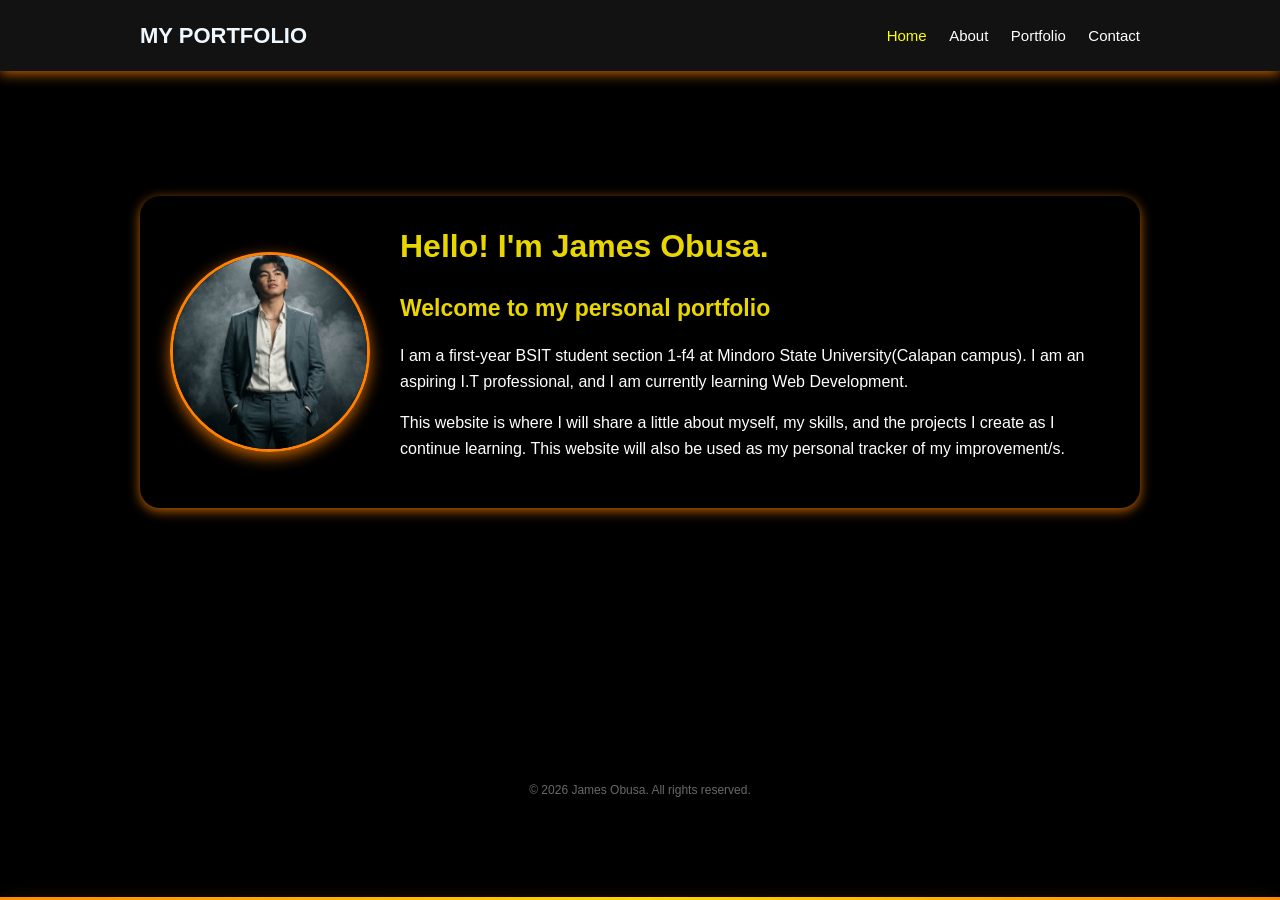
<file: index.html>
<!DOCTYPE html>
<html lang="en">
<head>
    <meta charset="UTF-8">
    <meta name="viewport" content="width=device-width, initial-scale=1.0">
    <title>Home | MY PORTFOLIO</title>
    <link rel="stylesheet" href="style.css">
</head>
<body>
    <header>
        <div class="container header-content">
            <p class="logo">MY PORTFOLIO</p>
            <nav>
                <a class="active" href="index.html">Home</a>
                <a href="about.html">About</a>
                <a href="portfolio.html">Portfolio</a>
                <a href="contact.html">Contact</a>
            </nav>
        </div> 
    </header> 
    
    <main class="container">
        <section class="card home-layout">
            <img title="James Obusa" class="profile-photo" src="Images\professional picture.jpg" alt="James Obusa">

            <div>
                <h1>Hello! I'm James Obusa.</h1>
                <h2>Welcome to my personal portfolio</h2>
                <p>
                    I am a first-year BSIT student section 1-f4 at Mindoro State University(Calapan campus).
                    I am an aspiring I.T professional, and I am currently learning Web Development. 
                </p>
                <p>
                    This website is where I will share a little about myself,
                    my skills, and the projects I create as I continue learning.
                    This website will also be used as my personal tracker of my improvement/s.
                </p>

            </div>
        </section>
    </main>

    <footer>
        <p>&copy; 2026 James Obusa. All rights reserved.</p>
    </footer>
</body>
</html>
</file>
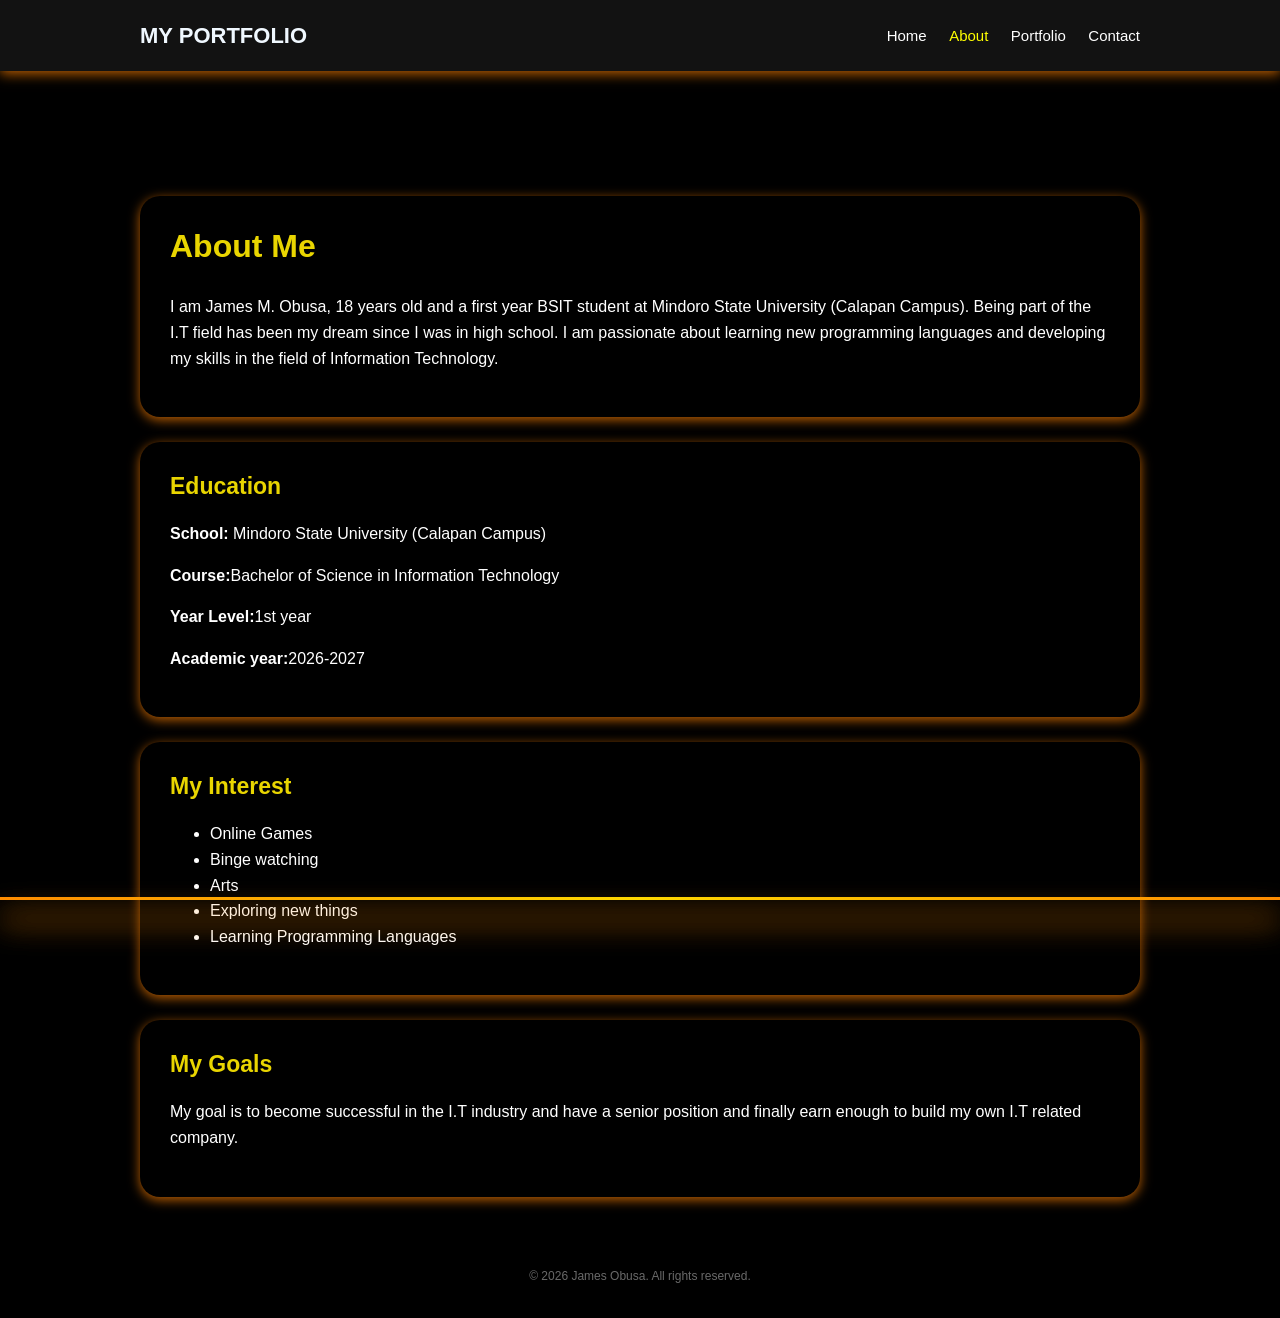
<file: about.html>
<!DOCTYPE html>
<html lang="en">
<head>
    <meta charset="UTF-8">
    <meta name="viewport" content="width=device-width, initial-scale=1.0">
    <title>About | MY PORTFOLIO</title>
    <link rel="stylesheet" href="style.css">
</head>
<body>
    <header>
        <div class="container header-content">
            <p class="logo">MY PORTFOLIO</p>
            <nav>
                <a href="index.html">Home</a>
                <a class="active" href="about.html">About</a>
                <a href="portfolio.html">Portfolio</a>
                <a href="contact.html">Contact</a>
            </nav>
        </div>
    </header>

    <main class="container">
        <section class="card">
            <h1>About Me</h1>
            <p>I am James M. Obusa, 18 years old and a first year BSIT student at Mindoro State University (Calapan Campus).
                Being part of the I.T field has been my dream since I was in high school. I am passionate about learning new programming languages and developing my skills in the field of Information Technology.
                
            </p>
        </section>

        <section class="card">
            <h2>Education</h2>
            <p><strong>School:</strong> Mindoro State University (Calapan Campus)</p>
            <p><strong>Course:</strong>Bachelor of Science in Information Technology</p>  
            <p><strong>Year Level:</strong>1st year</p>  
            <p><strong>Academic year:</strong>2026-2027</p>
        </section>

        <section class="card">
            <h2>My Interest</h2>
            <ul>
                <li>Online Games</li>
                <li>Binge watching</li>
                <li>Arts</li>
                <li>Exploring new things</li>
                <li>Learning Programming Languages</li>
            </ul>
        </section>

        <section class="card">
            <h2>My Goals</h2>
            <p>My goal is to become successful in the I.T industry and have a senior position and finally earn enough to build my own I.T related company.</p>
        </section>
    </main>

    <footer>
        <p>&copy; 2026 James Obusa. All rights reserved.</p>
    </footer> 
</body>
</html>
</file>
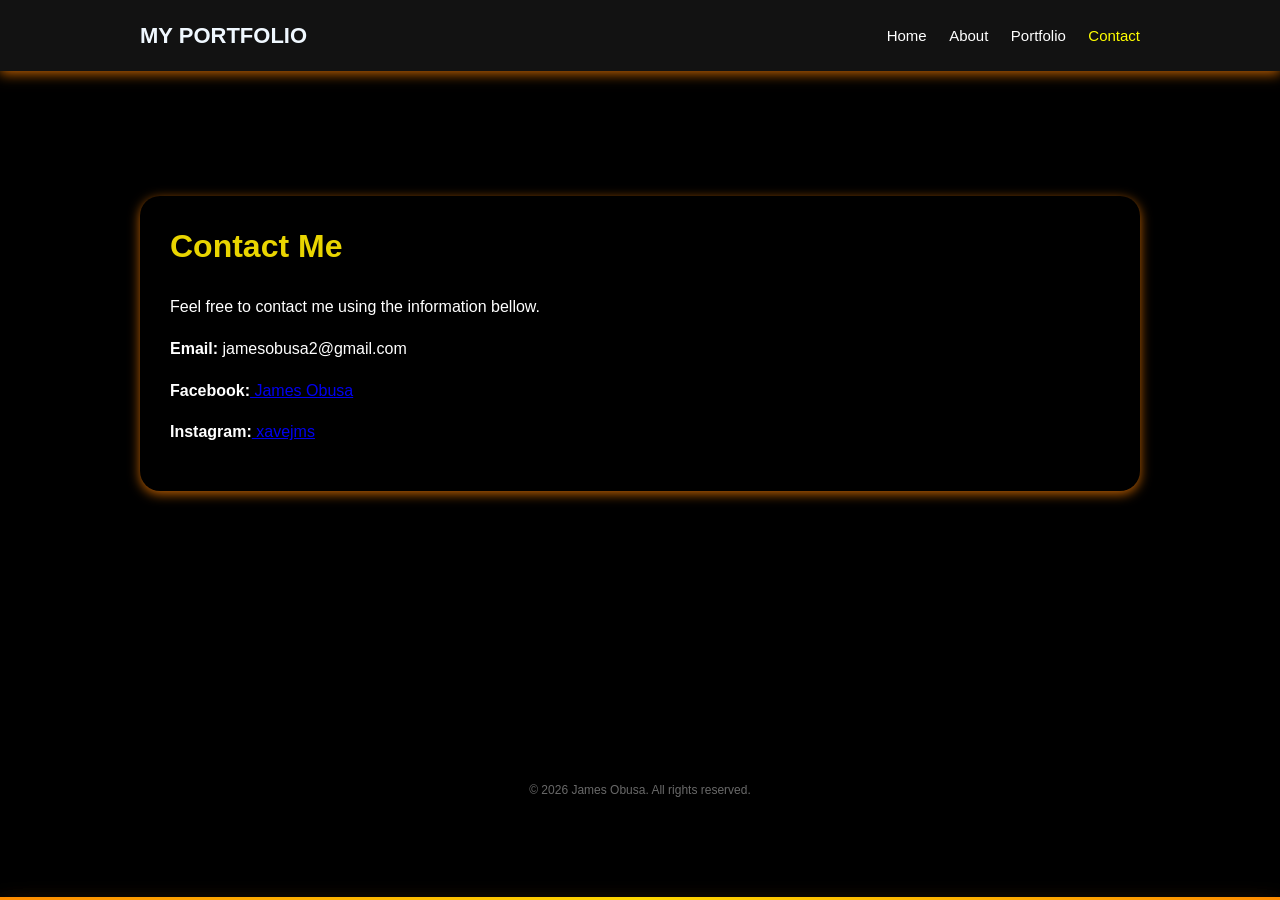
<file: contact.html>
<!DOCTYPE html>
<html lang="en">
<head>
    <meta charset="UTF-8">
    <meta name="viewport" content="width=device-width, initial-scale=1.0">
    <title>Contact | MY PORTFOLIO</title>
    <link rel="stylesheet" href="style.css">
</head>
<body>
    <header>
        <div class="container header-content">
            <p class="logo">MY PORTFOLIO</p>
            <nav>
                <a href="index.html">Home</a>
                <a href="about.html">About</a>
                <a href="portfolio.html">Portfolio</a>
                <a class="active" href="contact.html">Contact</a>
            </nav>
        </div>
    </header>

    <main class="container">
        <section class="card">
            <h1>Contact Me</h1>
            <p>
                Feel free to contact me using the information bellow.
            </p>

            <p><strong>Email:</strong> jamesobusa2@gmail.com</p>
            <p title="Click to direct to my Facebook"><strong>Facebook:</strong><a href="https://www.facebook.com/james.mabangloobusa"> James Obusa</a></p>
            <p><strong>Instagram:</strong><a href="https://www.instagram.com/xavejms/"> xavejms</a></p>
        </section>
    </main>

    <footer>
        <p>&copy; 2026 James Obusa. All rights reserved.</p>
    </footer>
</body>
</html>
</file>
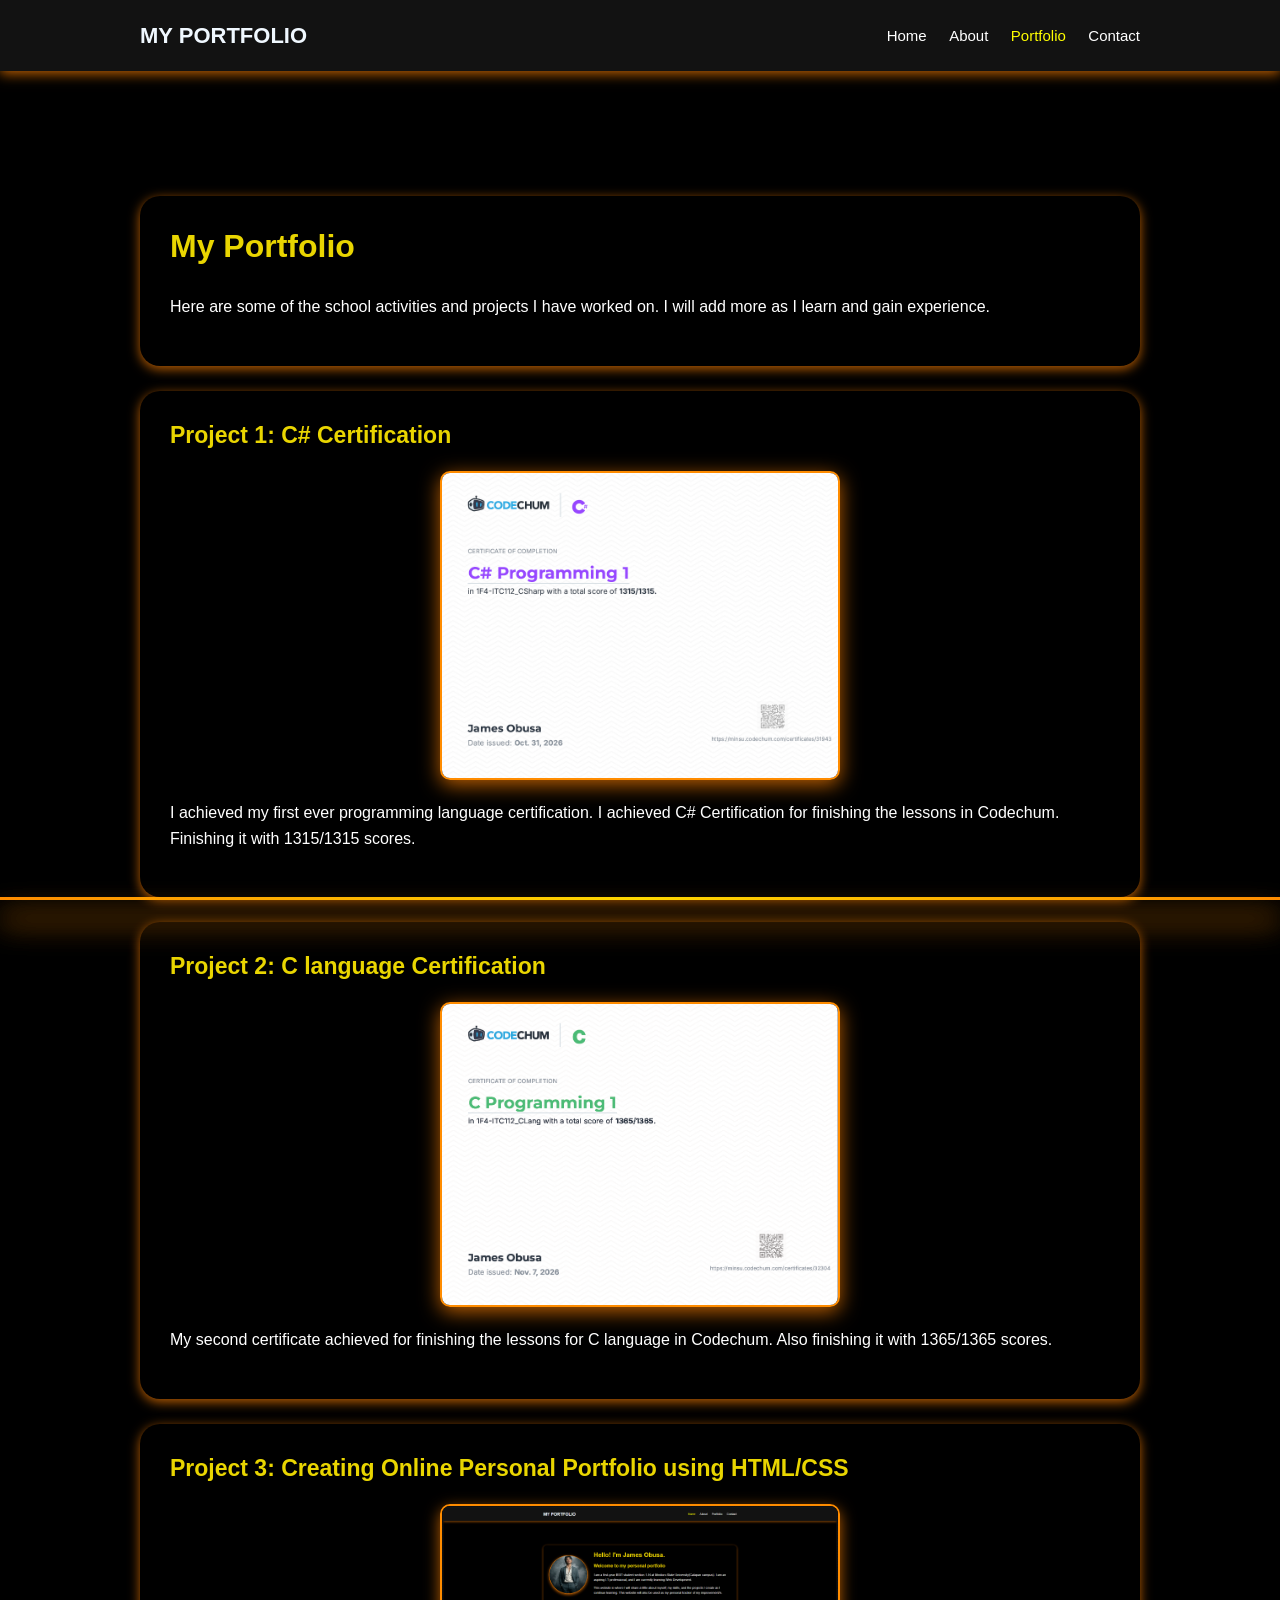
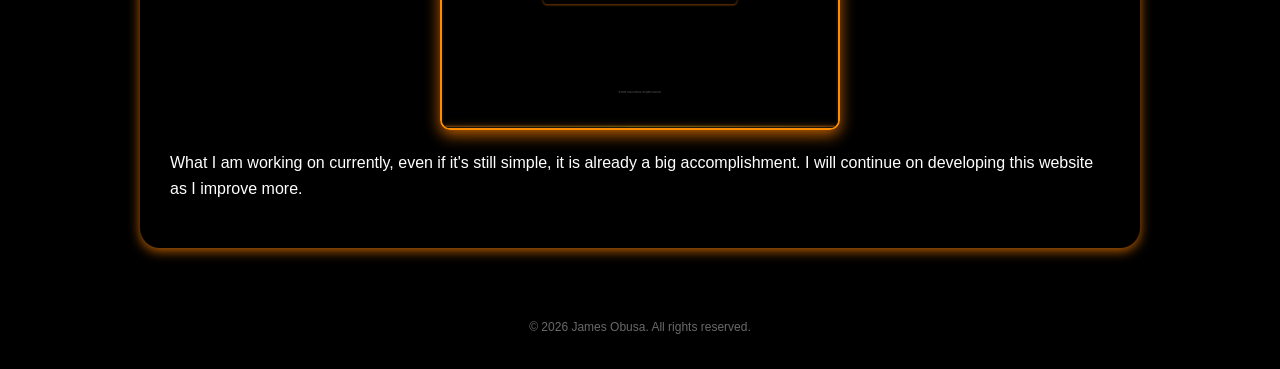
<file: portfolio.html>
<!DOCTYPE html>
<html lang="en">
<head>
    <meta charset="UTF-8">
    <meta name="viewport" content="width=device-width, initial-scale=1.0">
    <title>Portfolio | MY PORTFOLIO</title>
    <link rel="stylesheet" href="style.css">
</head>
<body>
    <header>
        <div class="container header-content">
            <p class="logo">MY PORTFOLIO</p>
            <nav>
                <a href="index.html">Home</a>
                <a href="about.html">About</a>
                <a class="active" href="portfolio.html">Portfolio</a>
                <a href="contact.html">Contact</a>
            </nav>
        </div>
    </header>

    <main class="container">
        <section class="card">
            <h1>My Portfolio</h1>
            <p>Here are some of the school activities and projects I have worked on. 
                I will add more as I learn and gain experience.</p>
        </section>

        <section class="card">
            <h2>Project 1: C# Certification</h2>
            <img title="C# certificate" class="certificate" src="Images\Screenshot 2026-11-16 213308.png" alt="C# certificate">
            <p>I achieved my first ever programming language certification. I achieved C# Certification for finishing the lessons in Codechum. Finishing it with 1315/1315 scores.</p>
        </section>

        <section class="card">
            <h2>Project 2: C language Certification</h2>
            <img title="C language certificate" class="certificate" src="Images\Screenshot 2026-11-16 212611.png" alt="C language certificate">
            <p>My second certificate achieved for finishing the lessons for C language in Codechum. Also finishing it with 1365/1365 scores.</p>
        </section>

        <section class="card">
            <h2>Project 3: Creating Online Personal Portfolio using HTML/CSS</h2>
            <img title="Portfolio Website" class="portfolio-website" src="Images\Screenshot (179).png" alt="Personal Portfolio">
            <p>What I am working on currently, even if it's still simple, it is already a big accomplishment.
                I will continue on developing this website as I improve more.
            </p>
        </section>
    </main>

    <footer>
        <p>&copy; 2026 James Obusa. All rights reserved.</p>
    </footer>
</body>
</html>
</file>
<file: style.css>
*{
    box-sizing: border-box;
}

body{
    margin: 0;
    font-family: Arial, Helvetica, sans-serif;
    background-color: black;
    color: white;
    line-height: 1.6;
}

header{
    background-color: rgb(18, 18, 18);
    color: white;
    box-shadow: 0 3px 12px rgba(255, 129, 3, 0.729);
    padding: 18px 0;
    margin-bottom: 80px;
}



.container{
    width: 90%;
    max-width: 1000px;
    margin: 0 auto;
}

.header-content{
    display: flex;
    justify-content: space-between;
    align-items: center;
    flex-wrap: wrap;
    gap:12px;
}


.logo{
    font-weight: bold;
    font-family: orbitron, sans-serif;
    margin: 0;
    font-size: 22px;
    color:aliceblue;
}

nav a{
    color: white;
    text-decoration: none;
    margin-left: 18px;
    font-size: 15px;
}

nav a:hover,
nav a.active{
    color: yellow;
}

main {
    min-height: 70vh;
    padding: 45px 0;
    margin-top: 20px;   
}

.card{
    background-color: black;
    padding: 30px;
    margin-bottom: 25px;
    border-radius: 20px;
    box-shadow: 0 3px 12px rgba(255, 129, 3, 0.729);
}

h1, h2, h3 {
    color:lch(84.73% 84.58 93.65);
    line-height: 1.3;
}

h1 {
    margin-top: 0;
    font-size: 32px;
}

h2 {
    margin-top: 0;
    font-size: 23px;
}

p {
    margin-top: 0;
}

.home-layout{
    display: flex;
    align-items: center;
    gap: 30px;
}

.profile-photo{
    width: 200px;
    height: 200px;
    object-fit: cover;
    border-radius: 50%;
    border: 3px solid rgb(255, 129, 3);
    box-shadow: 0 5px 15px rgba(255, 129, 3, 0.729); 
    flex-shrink: 0;
}

.certificate{
    display: block;
    width: 100%;
    max-width: 400px;
    height: auto;
    object-fit: cover;
    border:#ff8c00 solid 2px;
    border-radius: 10px;
    margin: 20px auto;
    box-shadow: 0 5px 20px rgba(255, 129, 3, 0.729);
}

.portfolio-website{
    display: block;
    width: 100%;
    max-width: 400px;
    height: auto;
    object-fit: cover;
    border-radius: 10px;
    border:#ff8c00 solid 2px;
    margin: 20px auto;
    box-shadow: 0 5px 15px rgba(255, 129, 3, 0.729);
}

footer{
    text-align: center;
    color:dimgrey;
    font-size: 12px;
    position: relative;
    overflow: hidden;
    padding-bottom: 20px;
}


.project-list {
    display: grid;
    grid-template-columns: repeat(2, 1fr);
    gap: 20px;
}



form {
    max-width: 600px;
}

label {
    display: block;
    margin: 14px 0 5px;
    font-weight: bold;
}

body::after {
  content: "";
  position: fixed;
  bottom: 0;
  left: 0;
  right: 0;
  height: 3px;
  background: linear-gradient(90deg, #ff8c00, #ffd700, #ff8c00);
  box-shadow: 0 20px 30px #ff8c00, 0 20px 30px #ff8c00;
  pointer-events: none;
  animation: glowPulse 3s ease-in-out infinite;
}

@keyframes glowPulse {
  0%, 100% {
    opacity: 0.4;
    box-shadow: 0 0 8px #ff8c00, 0 0 16px #ff8c00;
  }
  50% {
    opacity: 1;
    box-shadow: 0 0 20px #ff8c00, 0 0 45px #ff8c00;
  }
}
@media (max-width:650px){
    .home-layout{
         flex-direction: column;
        align-items: center;
        text-align: center;
        gap: 15px;
    }
    .profile-photo{
        width: 200px;
        height: 200px;
        border-radius: 50%;
        flex-shrink: 0;
        object-fit: cover;
        margin: 0 auto;
       
    }
    .header-content{
        flex-direction: column;
    }

    nav {
        text-align: center;
    }
    
    nav a{
        display: inline-block;
        margin: 5px 8px;
    }

    .home-layout{
        flex-direction: column;
        align-items: flex-start;
    }

    .card{
        padding: 22px;
    }
}
</file>
